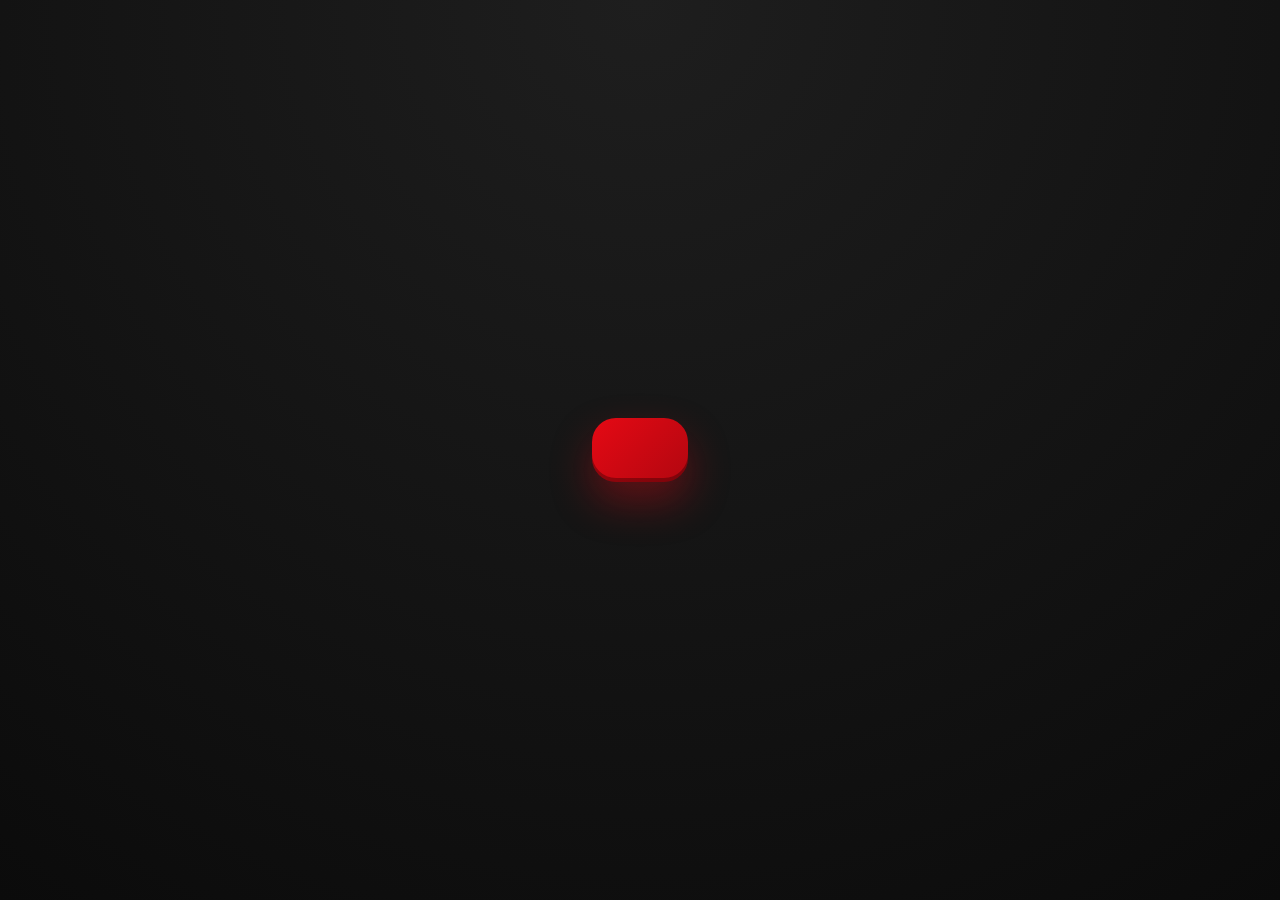
<file: data-viz/index.html>
<!DOCTYPE html>
<html lang="en">

<head>
    <meta charset="UTF-8">
    <meta name="viewport" content="width=device-width, initial-scale=1.0">
    <link rel="stylesheet" href="css.css">
    <script defer src="js.js"></script>
    <title>Document</title>
</head>

<body>
    <p id="showNumber"></p>
</body>

</html>
</file>
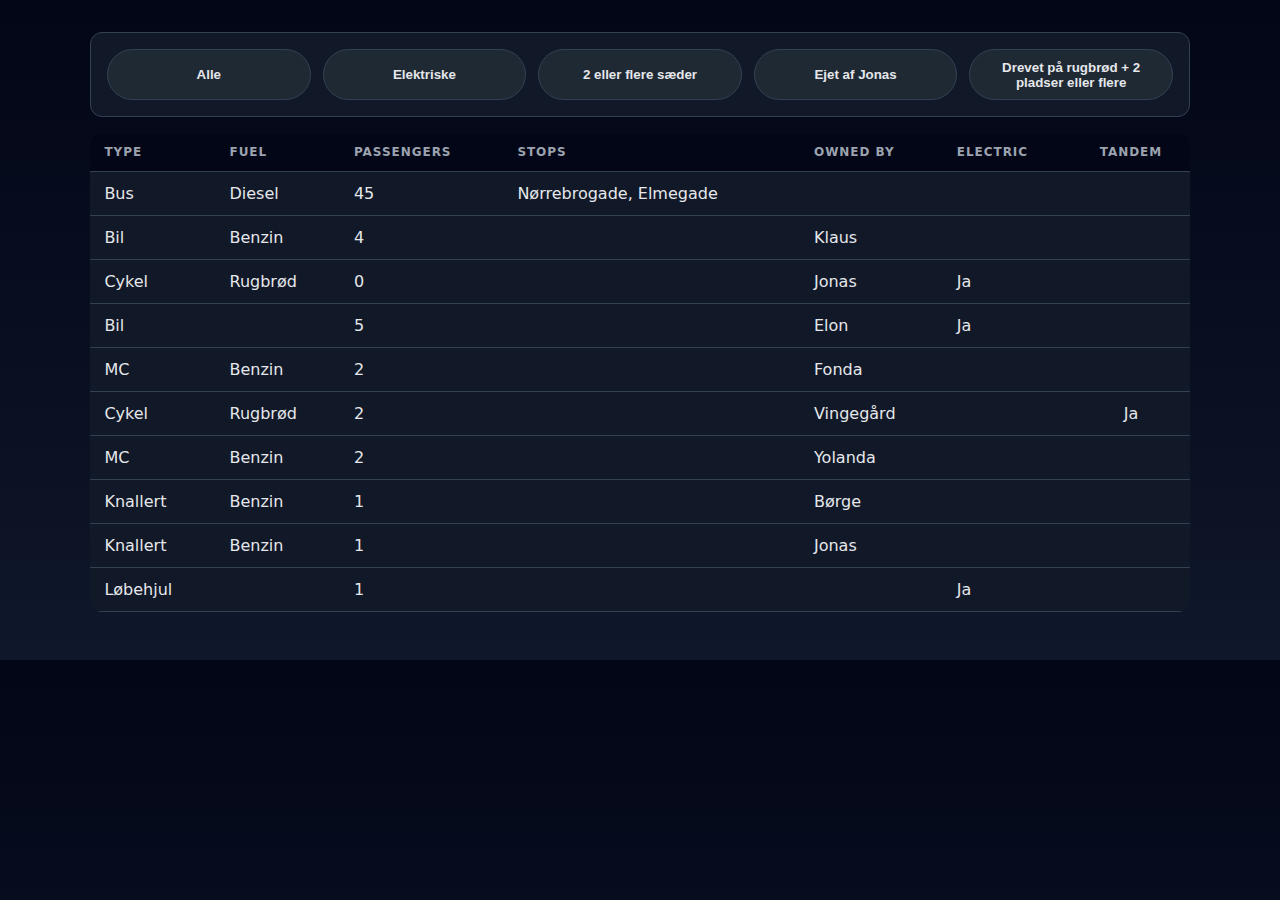
<file: filter_oevelse_starter_files_table/index.html>
<!DOCTYPE html>
<html lang="en">

<head>
    <meta charset="UTF-8">
    <meta name="viewport" content="width=device-width, initial-scale=1.0">
    <title>Document</title>
    <link rel="stylesheet" href="style.css">
    <script type="module" src="script.js"></script>
</head>

<body>
    <div class="btns">
        <button id="btnAll">Alle</button>
        <button id="btnElectric">Elektriske</button>
        <button id="btnSeats">2 eller flere sæder</button>
        <button id="btnJonas">Ejet af Jonas</button>
        <button id="btnRugbrod">Drevet på rugbrød + 2 pladser eller flere</button>
    </div>
    <table>

        <thead>
            <tr>
                <th>Type</th>
                <th>Fuel</th>
                <th>Passengers</th>
                <th>Stops</th>
                <th>Owned By</th>
                <th>Electric</th>
                <th>Tandem</th>
            </tr>
        </thead>
        <tbody></tbody>




</body>

</html>
</file>
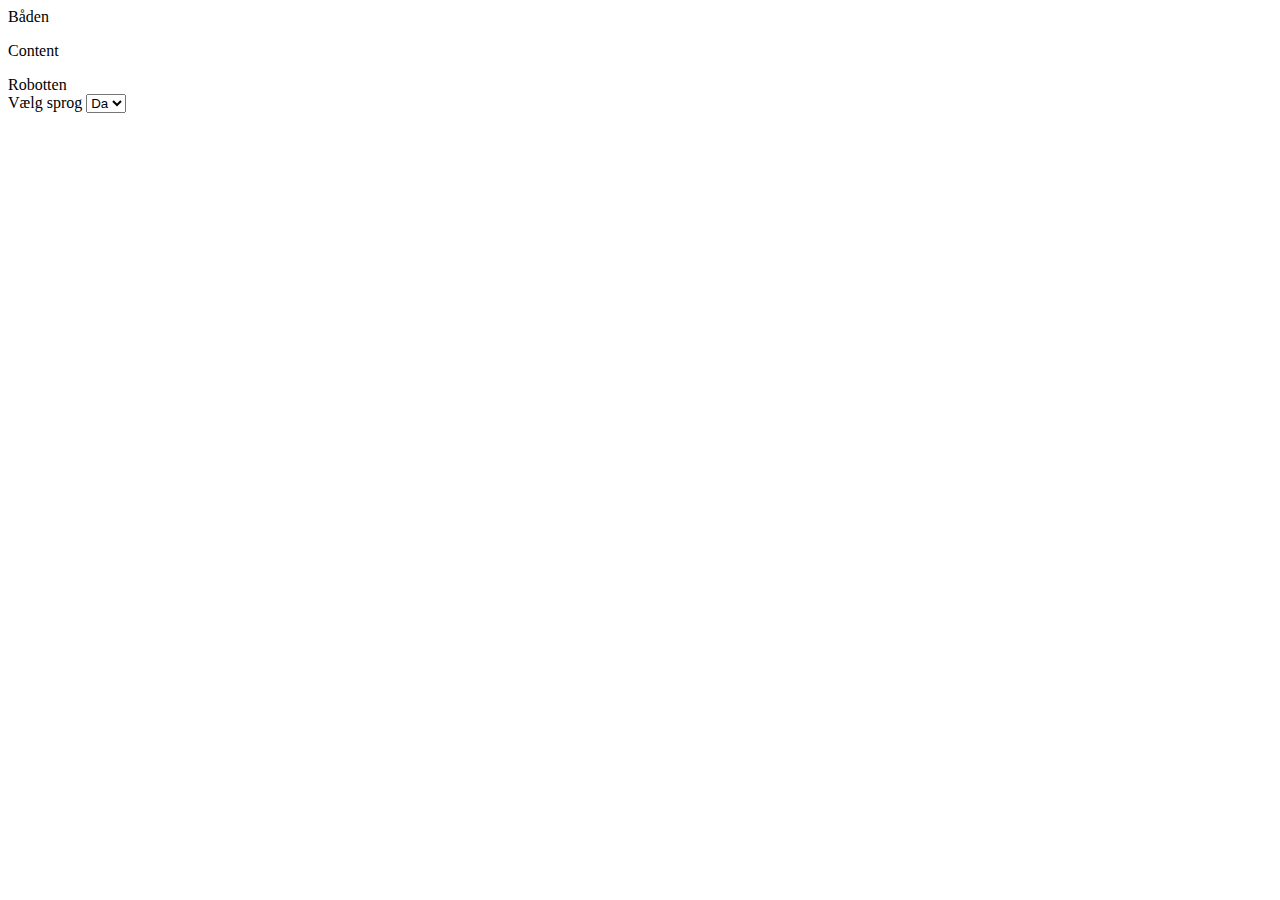
<file: language_switcher/index.html>
<!DOCTYPE html>
<html lang="en">

<head>
    <meta charset="UTF-8">
    <meta name="viewport" content="width=device-width, initial-scale=1.0">
    <title>Language Switcher</title>
    <script type="module" src="js.js"></script>
</head>

<body>
    <header class="header">UDSKIFTES</header>
    <p>Content</p>
    <div class="footer">UDSKIFTES</div>
    <label for="menu">Vælg sprog</label>
    <select id="dropdown">
        <option value="da">Da</option>
        <option value="de">De</option>
    </select>
</body>

</html>
</file>
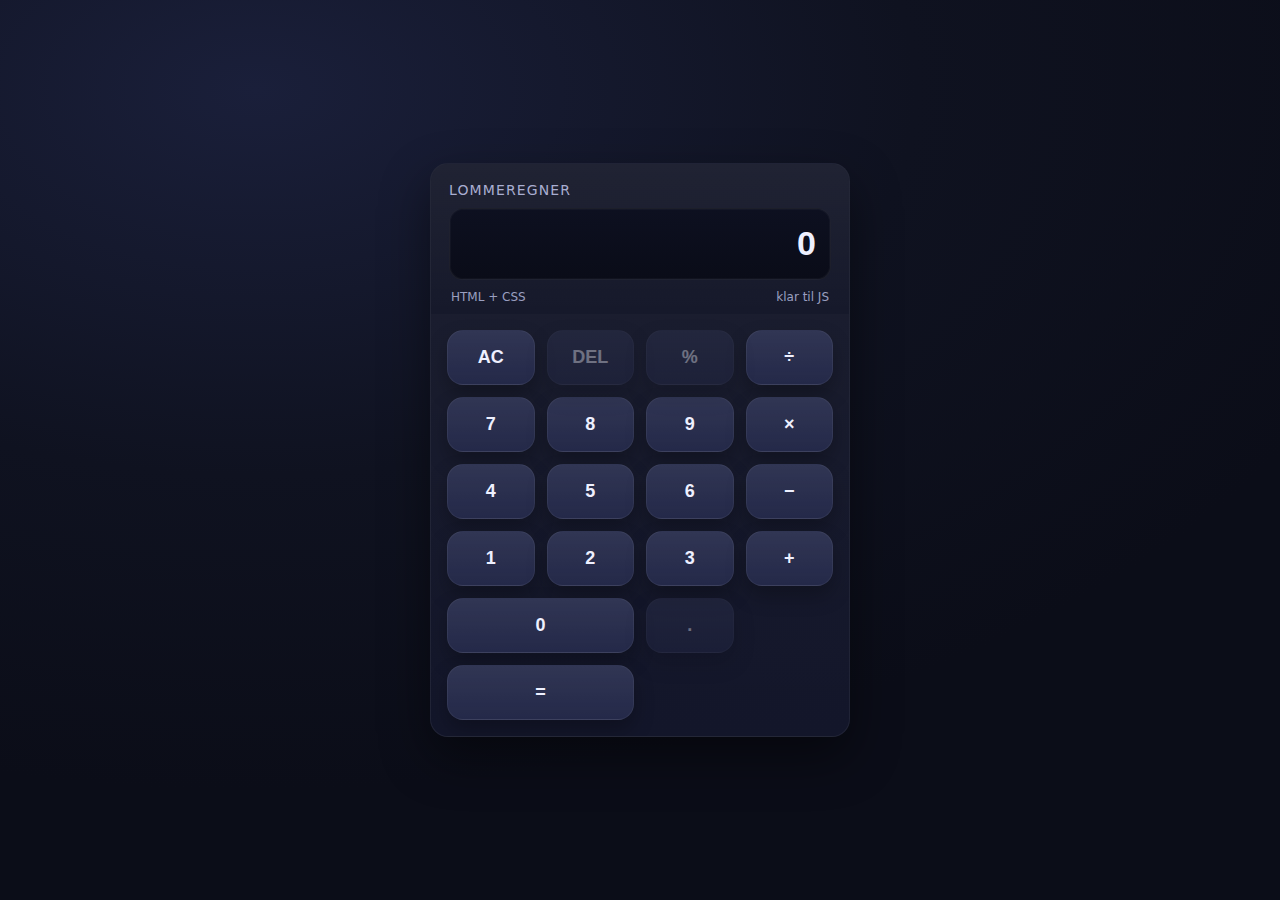
<file: lommeregner starter files/index.html>
<!doctype html>
<html lang="da">
  <head>
    <meta charset="utf-8" />
    <meta name="viewport" content="width=device-width,initial-scale=1" />
    <title>Lommeregner (HTML + CSS)</title>
    <link rel="stylesheet" href="style.css" />

    <script type="module" src="index.js"></script>
  </head>
  <body>
    <main class="calc" aria-label="Lommeregner">
      <header class="calc__top">
        <p class="calc__title">Lommeregner</p>

        <!-- Kun UI: JS kan senere skrive til value -->
        <input class="display" type="text" inputmode="decimal" value="0" aria-label="Display" readonly />

        <div class="hint" aria-hidden="true">
          <span>HTML + CSS</span>
          <span>klar til JS</span>
        </div>
      </header>

      <section class="keys" aria-label="Taster">
        <button class="key key--danger" type="button" data-func="ac">AC</button>
        <button class="key key--danger" type="button" data-func="del" disabled>DEL</button>
        <button class="key key--op" type="button" data-func="percent" disabled>%</button>
        <button class="key key--op" type="button" data-func="/">÷</button>

        <button class="key" type="button" data-func="7">7</button>
        <button class="key" type="button" data-func="8">8</button>
        <button class="key" type="button" data-func="9">9</button>
        <button class="key key--op" type="button" data-func="*">×</button>

        <button class="key" type="button" data-func="4">4</button>
        <button class="key" type="button" data-func="5">5</button>
        <button class="key" type="button" data-func="6">6</button>
        <button class="key key--op" type="button" data-func="-">−</button>

        <button class="key" type="button" data-func="1">1</button>
        <button class="key" type="button" data-func="2">2</button>
        <button class="key" type="button" data-func="3">3</button>
        <button class="key key--op" type="button" data-func="+">+</button>

        <button class="key key--wide" type="button" data-func="0">0</button>
        <button class="key" type="button" data-func="." disabled>.</button>
        <button class="key key--equal" type="button" data-func="=">=</button>
      </section>
    </main>
  </body>
</html>
</file>
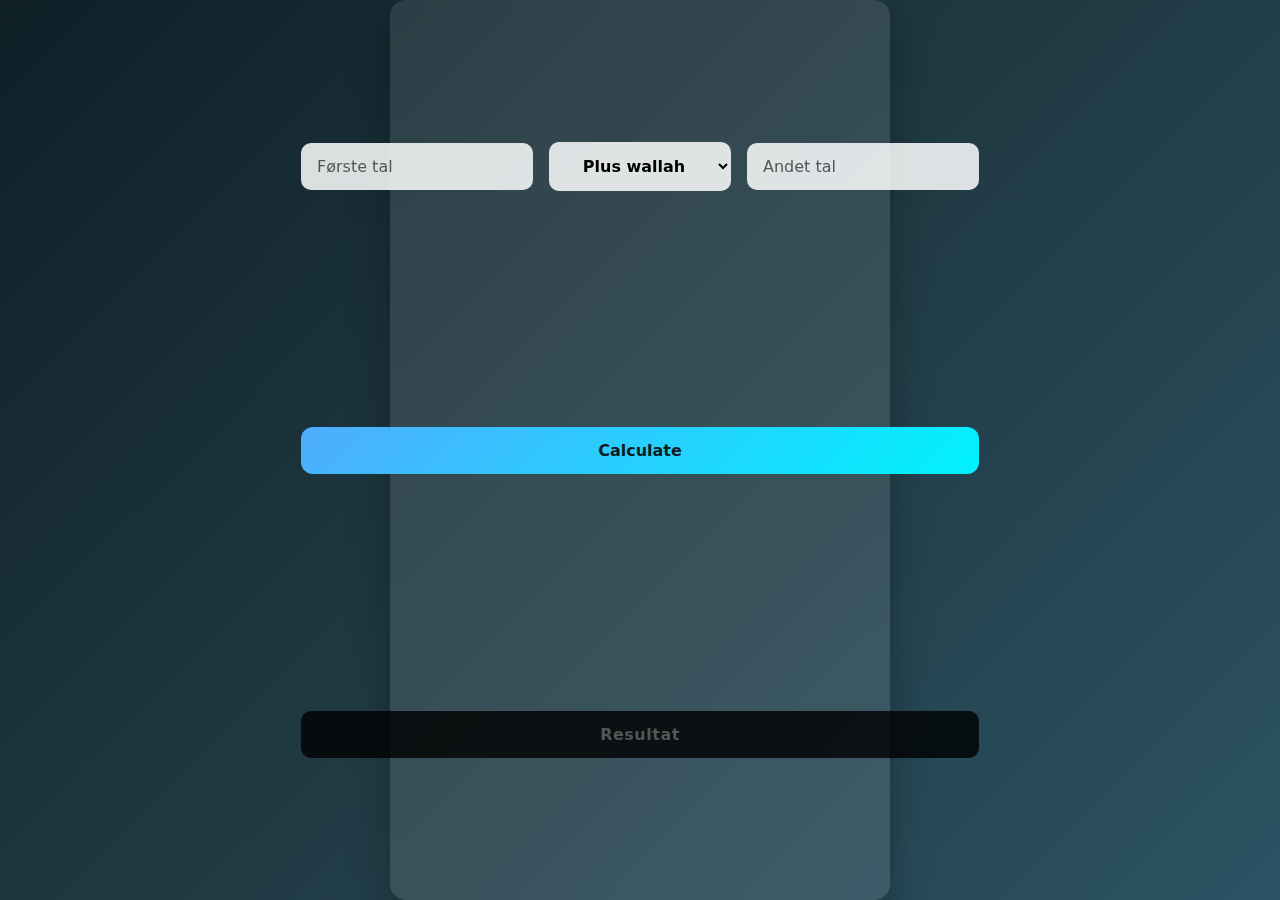
<file: lommeregner-simpel/index.html>
<!DOCTYPE html>
<html lang="en">

<head>
    <meta charset="UTF-8">
    <meta name="viewport" content="width=device-width, initial-scale=1.0">
    <link rel="stylesheet" href="css.css">
    <title>Document</title>
</head>

<body>
    <div class="container">
        <input type="text" id="inputField1" placeholder="Første tal">
        <select name="drop_down" id="multiplier">
            <option value="+">Plus wallah</option>
            <option value="-">Minus wallah</option>
            <option value="/">Divider wallah</option>
            <option value="*">Gange wallah</option>
        </select>
        <input type="text" id="inputField2" placeholder="Andet tal">
        <button id="calculateButton">Calculate</button>
        <input type="text" id="resultField" placeholder="Resultat" readonly>
    </div>
    <script src="js.js"></script>
</body>

</html>
</file>
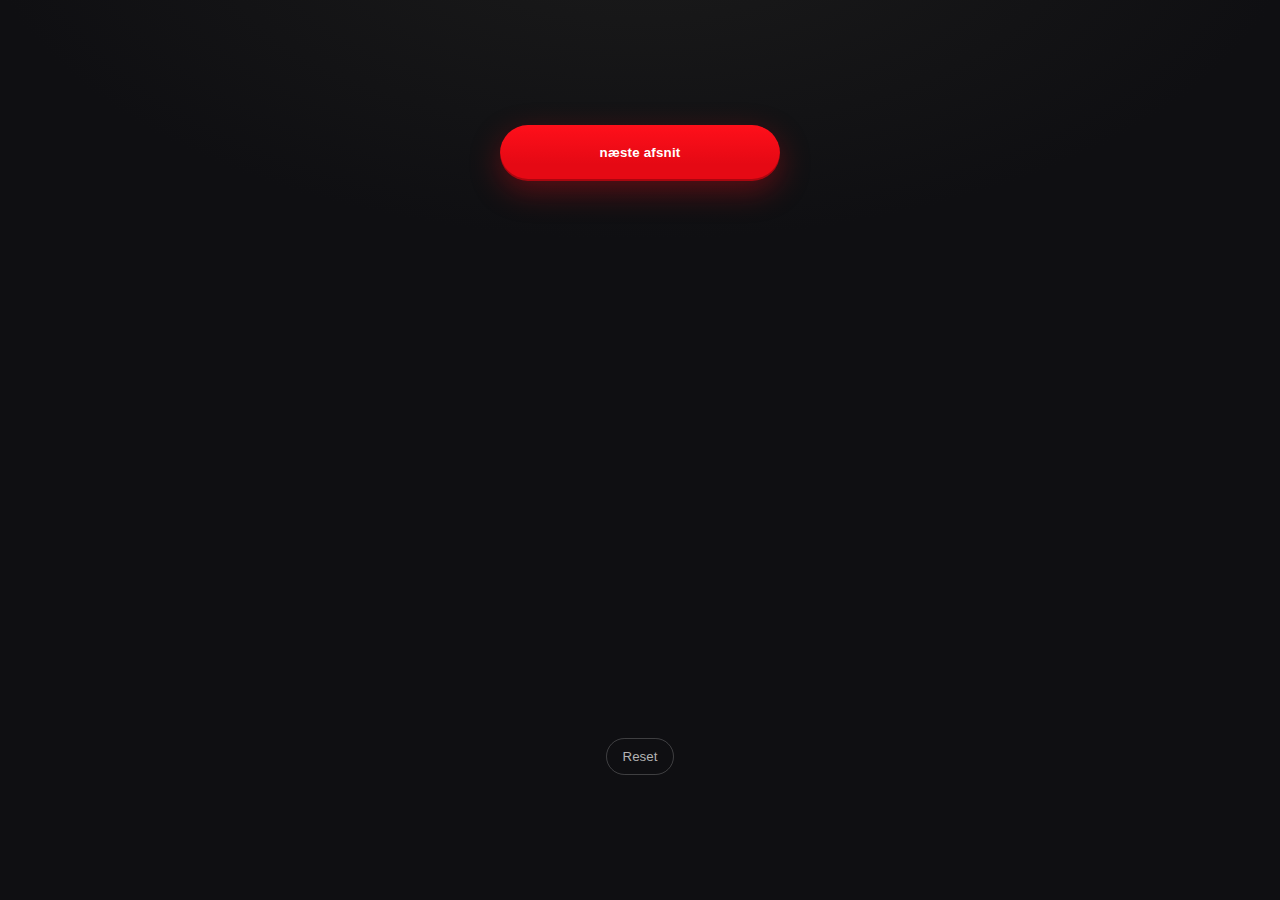
<file: netflix-button/index.html>
<!DOCTYPE html>
<html lang="en">

<head>
    <meta charset="UTF-8">
    <meta name="viewport" content="width=device-width, initial-scale=1.0">
    <link rel="stylesheet" href="css.css">
    <script defer src="js.js"></script>
    <title>Document</title>
</head>

<body>
    <button id="nextBtn">
        <span id="goNext">næste afsnit</span>
        <span id="animationBar"></span>
    </button>
    <p id="status"></p>
    <button id="reset">Reset</button>
</body>

</html>
</file>
<file: data-viz/css.css>
* {
  box-sizing: border-box;
}

body {
  margin: 0;
  min-height: 100vh;
  display: grid;
  place-items: center;
  background: radial-gradient(circle at top, #1e1e1e, #0b0b0b);
  font-family: system-ui, -apple-system, BlinkMacSystemFont, "Segoe UI",
    Roboto, Helvetica, Arial, sans-serif;
  color: white;
}

#showNumber {
  font-size: clamp(4rem, 12vw, 8rem);
  font-weight: 800;
  padding: 2rem 3rem;
  border-radius: 1.5rem;
  background: linear-gradient(135deg, #e50914, #b20710);
  box-shadow:
    0 20px 40px rgba(229, 9, 20, 0.35),
    inset 0 -4px 0 rgba(0, 0, 0, 0.3);
  letter-spacing: 0.05em;
  transition: transform 0.2s ease, box-shadow 0.2s ease;
}

#showNumber:hover {
  transform: scale(1.03);
  box-shadow:
    0 28px 60px rgba(229, 9, 20, 0.45),
    inset 0 -4px 0 rgba(0, 0, 0, 0.3);
}
</file>
<file: filter_oevelse_starter_files_table/style.css>
:root {
  --bg: #0f172a;
  --panel: #111827;
  --panel-soft: #1f2933;
  --border: #334155;
  --text: #e5e7eb;
  --muted: #9ca3af;
  --accent: #38bdf8;
  --radius: 12px;
}

* {
  box-sizing: border-box;
}

body {
  margin: 0;
  font-family: system-ui, -apple-system, BlinkMacSystemFont, "Segoe UI", Roboto, sans-serif;
  background: linear-gradient(180deg, #020617, #0f172a);
  color: var(--text);
}

/* Buttons */
.btns {
  margin: 2rem auto 1rem;
  max-width: 1100px;
  padding: 1rem;
  display: flex;
  flex-wrap: wrap;
  gap: 0.75rem;
  background: var(--panel);
  border: 1px solid var(--border);
  border-radius: var(--radius);
}

.btns button {
  flex: 1 1 180px;
  padding: 0.6rem 1rem;
  border-radius: 999px;
  border: 1px solid var(--border);
  background: var(--panel-soft);
  color: var(--text);
  font-weight: 600;
  cursor: pointer;
  transition: all 0.15s ease;
}

.btns button:hover {
  background: #0ea5e9;
  border-color: #0ea5e9;
  color: #020617;
}

/* Table */
table {
  margin: 0 auto 3rem;
  width: min(1100px, 95%);
  border-collapse: collapse;
  background: var(--panel);
  border-radius: var(--radius);
  overflow: hidden;
}

thead {
  background: #020617;
}

th,
td {
  padding: 0.75rem 0.9rem;
  text-align: left;
}

th {
  font-size: 0.75rem;
  letter-spacing: 0.08em;
  text-transform: uppercase;
  color: var(--muted);
  border-bottom: 1px solid var(--border);
}

td {
  border-bottom: 1px solid var(--border);
}

tbody tr:hover {
  background: #020617;
}

td:last-child,
th:last-child {
  text-align: center;
}

@media (max-width: 700px) {
  table {
    font-size: 0.75rem;
  }

  .btns button {
    flex: 1 1 100%;
  }
}
</file>
<file: lommeregner starter files/style.css>
:root {
  --bg: #0f1220;
  --panel: #171a2b;
  --panel-2: #1e2238;
  --text: #eef0ff;
  --muted: #a9aed1;
  --btn: #242949;
  --btn-hover: #2c3260;
  --accent: #6ee7ff;
  --danger: #ff6b6b;
  --shadow: 0 20px 50px rgba(0, 0, 0, 0.45);
  --radius: 18px;
}

* {
  box-sizing: border-box;
}
body {
  margin: 0;
  min-height: 100vh;
  display: grid;
  place-items: center;
  background: radial-gradient(1200px 700px at 20% 10%, #1a1f3a 0%, var(--bg) 55%, #0b0d18 100%);
  color: var(--text);
  font-family:
    system-ui,
    -apple-system,
    Segoe UI,
    Roboto,
    Helvetica,
    Arial,
    sans-serif;
  padding: 24px;
}

.calc {
  width: min(420px, 100%);
  background: linear-gradient(180deg, var(--panel) 0%, #13162a 100%);
  border: 1px solid rgba(255, 255, 255, 0.06);
  border-radius: var(--radius);
  box-shadow: var(--shadow);
  overflow: hidden;
}

.calc__top {
  padding: 18px 18px 10px;
  background: linear-gradient(180deg, rgba(255, 255, 255, 0.04), rgba(255, 255, 255, 0));
}

.calc__title {
  margin: 0 0 10px;
  font-size: 14px;
  letter-spacing: 0.08em;
  text-transform: uppercase;
  color: var(--muted);
}

.display {
  width: 100%;
  padding: 16px 14px;
  border-radius: 14px;
  border: 1px solid rgba(255, 255, 255, 0.08);
  background: linear-gradient(180deg, #0d1020 0%, #0a0c18 100%);
  color: var(--text);
  text-align: right;
  font-size: 34px;
  font-weight: 650;
  line-height: 1.1;
  outline: none;
  box-shadow: inset 0 0 0 1px rgba(255, 255, 255, 0.03);
}

.hint {
  margin: 10px 2px 0;
  font-size: 12px;
  color: var(--muted);
  display: flex;
  justify-content: space-between;
  gap: 8px;
  opacity: 0.9;
}

.keys {
  padding: 16px;
  display: grid;
  grid-template-columns: repeat(4, 1fr);
  gap: 12px;
  background: linear-gradient(180deg, rgba(255, 255, 255, 0.02), rgba(255, 255, 255, 0));
}

button.key {
  appearance: none;
  border: 1px solid rgba(255, 255, 255, 0.06);
  background: linear-gradient(180deg, rgba(255, 255, 255, 0.06), rgba(255, 255, 255, 0)), var(--btn);
  color: var(--text);
  border-radius: 16px;
  padding: 16px 10px;
  font-size: 18px;
  font-weight: 650;
  cursor: pointer;
  transition:
    transform 0.05s ease,
    background 0.15s ease,
    border-color 0.15s ease;
  box-shadow: 0 10px 20px rgba(0, 0, 0, 0.25);
  user-select: none;
}
button.key:disabled {
  cursor: default;
  opacity: 0.4;
}

button.key:hover:not(:disabled) {
  background: linear-gradient(180deg, rgba(255, 255, 255, 0.08), rgba(255, 255, 255, 0)), var(--btn-hover);
  border-color: rgba(255, 255, 255, 0.12);
}

button.key:active:not(:disabled) {
  transform: translateY(1px) scale(0.99);
}

.key--op {
  background: linear-gradient(180deg, rgba(110, 231, 255, 0.18), rgba(110, 231, 255, 0)), var(--panel-2);
  border-color: rgba(110, 231, 255, 0.25);
}
.key--op:hover:not(:disabled) {
  border-color: rgba(110, 231, 255, 0.45);
}

.key--danger {
  background: linear-gradient(180deg, rgba(255, 107, 107, 0.2), rgba(255, 107, 107, 0)), #2a1a22;
  border-color: rgba(255, 107, 107, 0.25);
}
.key--danger:hover:not(:disabled) {
  border-color: rgba(255, 107, 107, 0.45);
}

.key--equal {
  grid-column: span 2;
  background: linear-gradient(180deg, rgba(110, 231, 255, 0.25), rgba(110, 231, 255, 0)), #133043;
  border-color: rgba(110, 231, 255, 0.35);
}
.key--equal:hover:not(:disabled) {
  border-color: rgba(110, 231, 255, 0.6);
}

.key--wide {
  grid-column: span 2;
}

/* Lille skærm: lidt mindre display */
@media (max-width: 360px) {
  .display {
    font-size: 28px;
  }
  button.key {
    padding: 14px 10px;
  }
}
</file>
<file: netflix-button/css.css>
:root{
  --bg: #0f0f12;
  --panel: #141414;
  --primary: #e50914;
  --text: #ffffff;
  --muted: #b3b3b3;
  --radius: 999px;
}

*{
  box-sizing: border-box;
}

html, body{
  height: 100%;
}

body{
  margin: 0;
  background: radial-gradient(1200px 600px at 50% -10%, #1b1b1b 0%, var(--bg) 55%);
  color: var(--text);
  font-family: -apple-system, BlinkMacSystemFont, "Segoe UI", Roboto, Helvetica, Arial, sans-serif;
  display: grid;
  place-items: center;
}

#nextBtn{
  position: relative;
  width: 280px;
  height: 56px;
  padding: 0 22px;
  border: 0;
  border-radius: var(--radius);
  background: linear-gradient(180deg, #ff0f1a 0%, var(--primary) 70%);
  color: var(--text);
  font-weight: 700;
  letter-spacing: .2px;
  cursor: pointer;
  box-shadow:
    0 10px 30px rgba(229, 9, 20, .35),
    inset 0 -2px 0 rgba(0,0,0,.25);
  overflow: hidden;
}

#nextBtn span:first-child{
  position: relative;
  z-index: 2;
  text-transform: lowercase;
}

#nextBtn:hover{
  filter: brightness(1.05);
}

#nextBtn:active{
  transform: translateY(1px);
  box-shadow:
    0 6px 18px rgba(229, 9, 20, .35),
    inset 0 -1px 0 rgba(0,0,0,.25);
}

#animationBar{
  position: absolute;
  left: 0;
  bottom: 0;
  height: 6px;
  width: 0;
  background: rgba(255,255,255,.9);
  z-index: 1;
}

#animationBar.startAnimation{
  animation: animateBar 5s linear;
  animation-fill-mode: forwards;
}

@keyframes animateBar{
  from{ width: 0; }
  to{ width: 100%; }
}

#status{
  margin-top: 14px;
  font-size: 14px;
  color: var(--muted);
  min-height: 1em;
  text-align: center;
}

#reset{
  margin-top: 16px;
  background: transparent;
  color: var(--muted);
  border: 1px solid rgba(255,255,255,.2);
  border-radius: var(--radius);
  padding: 10px 16px;
  cursor: pointer;
}

#reset:hover{
  color: var(--text);
  border-color: rgba(255,255,255,.4);
}
</file>
<file: lommeregner-simpel/css.css>
.container{
    display: flex;
    justify-content: center;
    align-items: center;
    height: 100vh;
    gap: 50px;
}
/* Reset */
* {
    box-sizing: border-box;
    margin: 0;
    padding: 0;
    font-family: system-ui, -apple-system, BlinkMacSystemFont, "Segoe UI",
        Roboto, Oxygen, Ubuntu, Cantarell, "Helvetica Neue", sans-serif;
}

/* Page background */
body {
    min-height: 100vh;
    background: linear-gradient(135deg, #0f2027, #203a43, #2c5364);
    display: flex;
    justify-content: center;
    align-items: center;
}

/* Calculator container */
.container {
    background: rgba(255, 255, 255, 0.1);
    backdrop-filter: blur(12px);
    padding: 32px;
    border-radius: 16px;
    display: grid;
    grid-template-columns: 1fr auto 1fr;
    gap: 16px;
    width: 100%;
    max-width: 500px;
    box-shadow: 0 20px 40px rgba(0, 0, 0, 0.3);
}

/* Inputs & select */
.container input,
.container select {
    padding: 14px 16px;
    border-radius: 10px;
    border: none;
    background: rgba(255, 255, 255, 0.85);
    font-size: 16px;
    outline: none;
    transition: box-shadow 0.2s ease, transform 0.15s ease;
}

/* Hover / focus */
.container input:focus,
.container select:focus {
    box-shadow: 0 0 0 3px rgba(100, 180, 255, 0.5);
    transform: translateY(-1px);
}

/* Operator dropdown */
.container select {
    cursor: pointer;
    text-align: center;
    font-weight: 600;
}

/* Button */
#calculateButton {
    grid-column: 1 / -1;
    padding: 14px;
    border-radius: 12px;
    border: none;
    font-size: 16px;
    font-weight: 600;
    cursor: pointer;
    background: linear-gradient(135deg, #4facfe, #00f2fe);
    color: #0b1c22;
    transition: transform 0.15s ease, box-shadow 0.15s ease,
        filter 0.15s ease;
}

/* Button hover / active */
#calculateButton:hover {
    transform: translateY(-2px);
    box-shadow: 0 12px 25px rgba(0, 0, 0, 0.35);
    filter: brightness(1.05);
}

#calculateButton:active {
    transform: translateY(0);
    box-shadow: 0 6px 12px rgba(0, 0, 0, 0.3);
}

/* Result field */
#resultField {
    grid-column: 1 / -1;
    background: rgba(0, 0, 0, 0.8);
    color: #00f2fe;
    font-weight: 700;
    text-align: center;
    letter-spacing: 0.5px;
}

/* Placeholders */
::placeholder {
    color: #555;
}

/* Mobile */
@media (max-width: 480px) {
    .container {
        grid-template-columns: 1fr;
    }

    .container select {
        text-align: left;
    }
}
</file>
